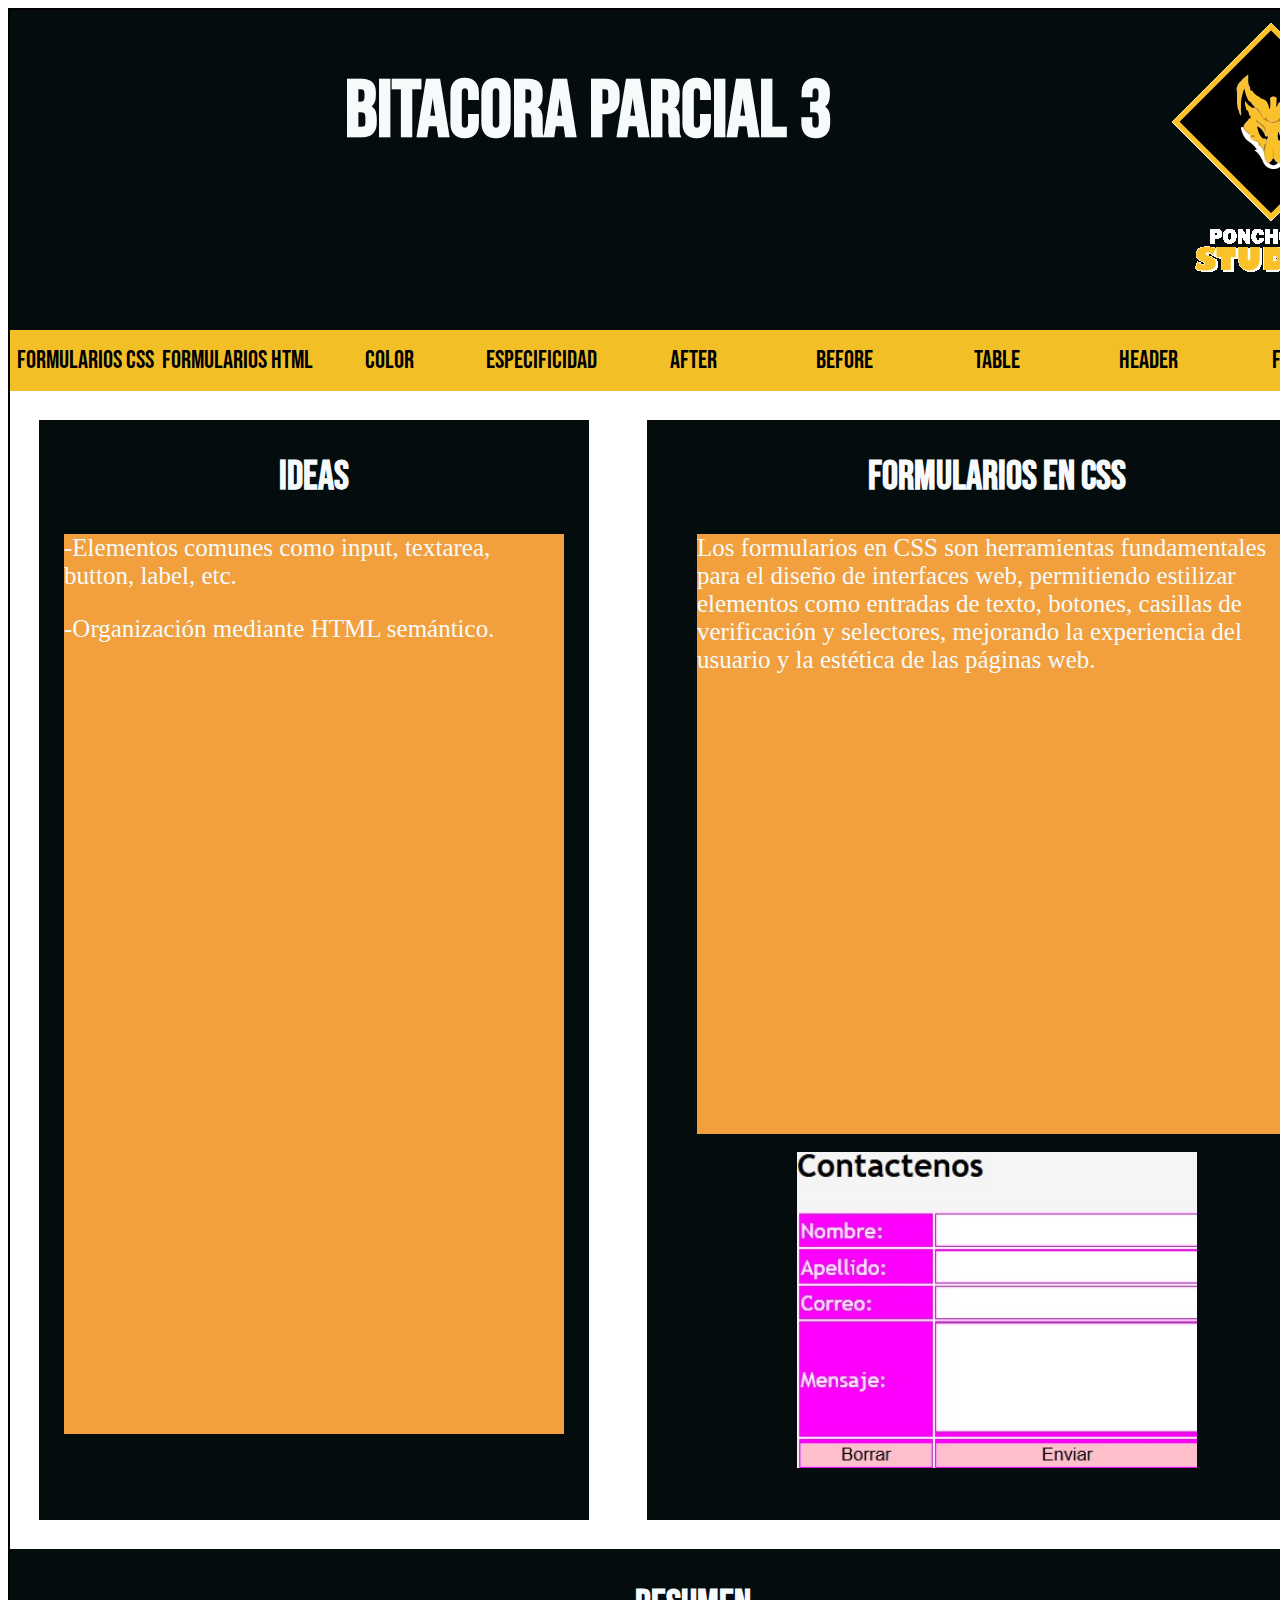
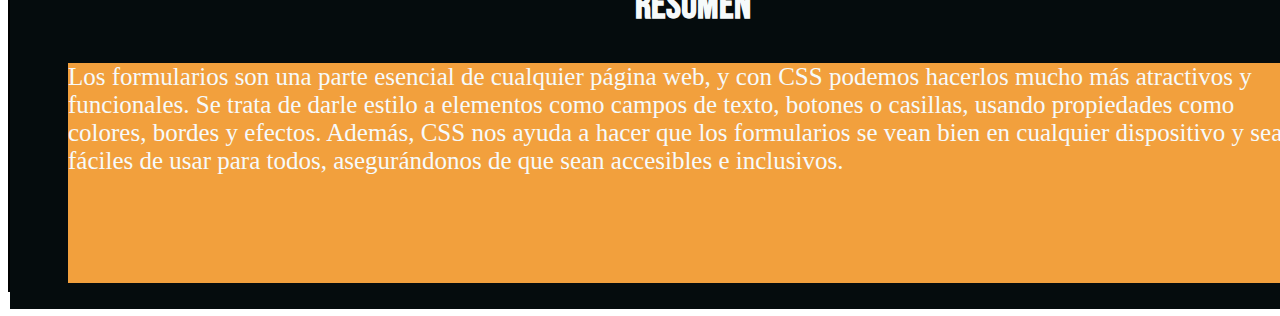
<file: index.html>
<!DOCTYPE html>
<html lang="es">

<head>
    <meta charset="UTF-8">
    <meta name="viewport" content="width=device-width, initial-scale=1.0">
    <title>html</title>
    <link rel="stylesheet" href="estilo.css">
    <link rel="preconnect" href="https://fonts.googleapis.com">
    <link rel="preconnect" href="https://fonts.gstatic.com" crossorigin>
    <link
        href="https://fonts.googleapis.com/css2?family=Anton&family=Bebas+Neue&family=Sixtyfour+Convergence&display=swap"
        rel="stylesheet">
</head>

<body>
    <main>
        <section>
            <div class="arriba">
                <img src="logo.png" alt="Logo PonchoFoxStudios" class="imagen-arriba">
                <h1>Bitacora Parcial 3</h1>
            </div>
            <nav>
                <a href="index.html">FORMULARIOS CSS</a>
                <a href="pagina1.html">FORMULARIOS HTML</a>
                <a href="pagina2.html">COLOR</a>
                <a href="pagina3.html">ESPECIFICIDAD</a>
                <a href="pagina4.html">AFTER</a>
                <a href="pagina5.html">BEFORE</a>
                <a href="pagina6.html">TABLE</a>
                <a href="pagina7.html">HEADER</a>
                <a href="pagina8.html">FOOTER</a>
            </nav>
            <div class="izquierda">
                <h2>IDEAS</h2>
                <div class="texto1">
                    <p>-Elementos comunes como input, textarea, button, label, etc.</p>
                    <p>-Organización mediante HTML semántico.</p>
                </div>
            </div>

            <div class="derecha">
                <h2>FORMULARIOS EN CSS</h2>
                <div class="texto2">
                    <p>Los formularios en CSS son herramientas fundamentales para el diseño de interfaces web,
                        permitiendo estilizar elementos como entradas de texto, botones, casillas de verificación y
                        selectores, mejorando la experiencia del usuario y la estética de las páginas web.
                    <p>
                </div>
                <br>
                <div class="foto">
                    <img src="formulariocss.jpg" alt="ejemplo" class="imagen-derecha">
                </div>

            </div>

            <div class="abajo">
                <h2>RESUMEN</h2>
                <div class="texto3">
                    <p>Los formularios son una parte esencial de cualquier página web, y con CSS podemos hacerlos mucho 
                        más atractivos y funcionales. Se trata de darle estilo a elementos como campos de texto, botones 
                        o casillas, usando propiedades como colores, bordes y efectos. Además, CSS nos ayuda a hacer que
                         los formularios se vean bien en cualquier dispositivo y sean fáciles de usar para todos, 
                         asegurándonos de que sean accesibles e inclusivos.
                    </p>
                </div>
            </div>

        </section>
    </main>

</body>

</html>
</file>
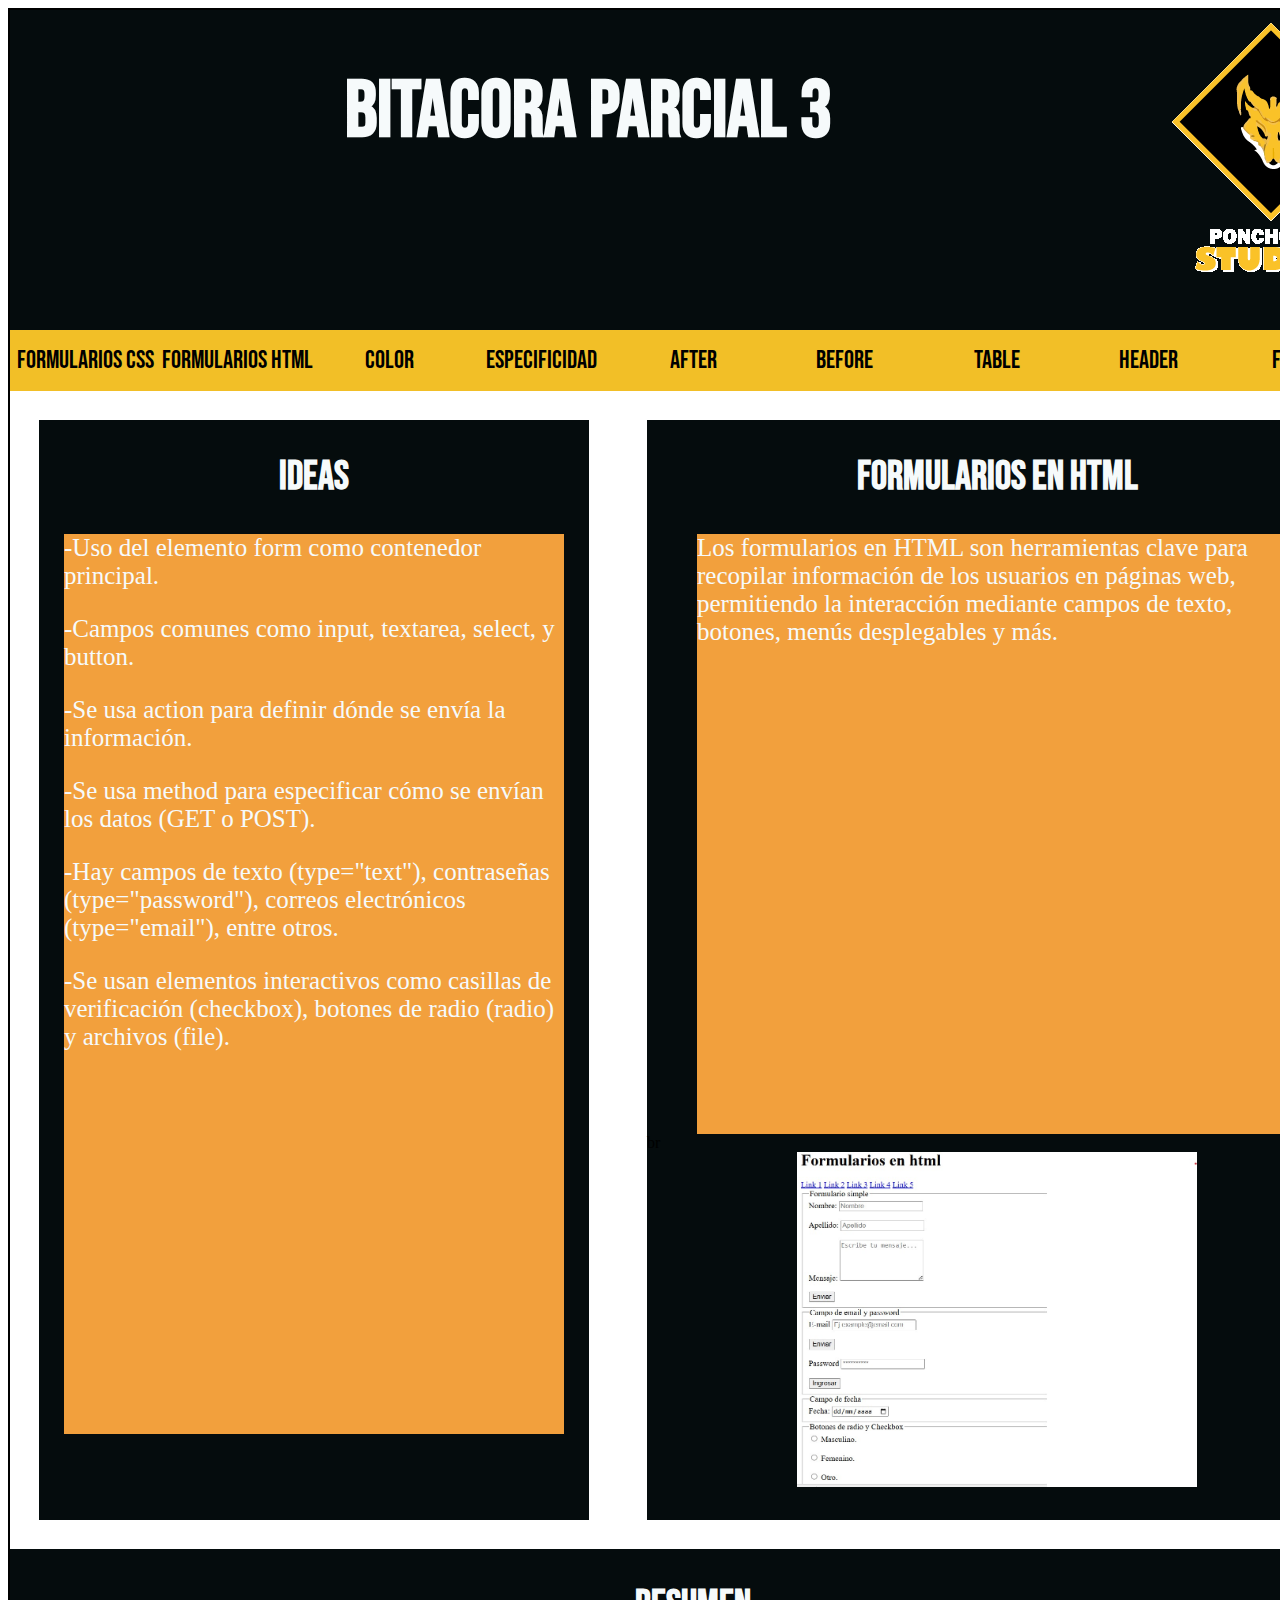
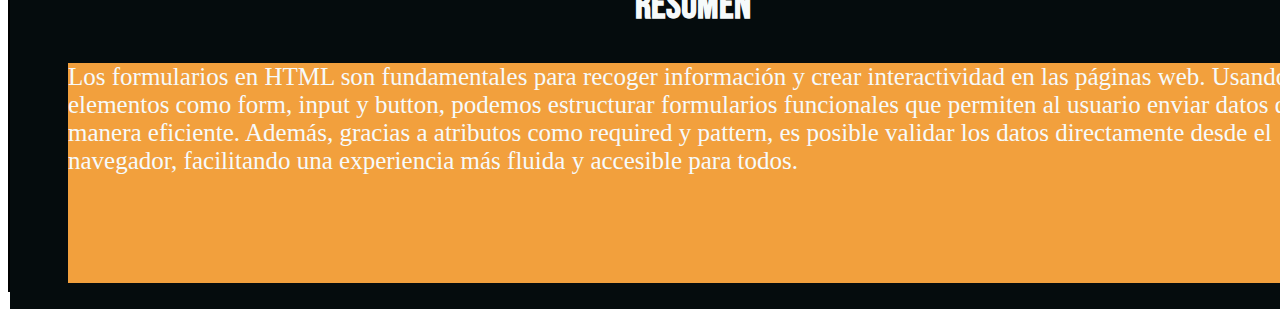
<file: pagina1.html>
<!DOCTYPE html>
<html lang="es">

<head>
    <meta charset="UTF-8">
    <meta name="viewport" content="width=device-width, initial-scale=1.0">
    <title>pagina1</title>
    <link rel="stylesheet" href="estilo.css">
    <link rel="preconnect" href="https://fonts.googleapis.com">
    <link rel="preconnect" href="https://fonts.gstatic.com" crossorigin>
    <link
        href="https://fonts.googleapis.com/css2?family=Anton&family=Bebas+Neue&family=Sixtyfour+Convergence&display=swap"
        rel="stylesheet">
</head>

<body>
    <main>
        <section>
            <div class="arriba">
                <img src="logo.png" alt="Logo PonchoFoxStudios" class="imagen-arriba">
                <h1>Bitacora Parcial 3</h1>
            </div>
            <nav>
                <a href="index.html">FORMULARIOS CSS</a>
                <a href="pagina1.html">FORMULARIOS HTML</a>
                <a href="pagina2.html">COLOR</a>
                <a href="pagina3.html">ESPECIFICIDAD</a>
                <a href="pagina4.html">AFTER</a>
                <a href="pagina5.html">BEFORE</a>
                <a href="pagina6.html">TABLE</a>
                <a href="pagina7.html">HEADER</a>
                <a href="pagina8.html">FOOTER</a>
            </nav>
            <div class="izquierda">
                <h2>IDEAS</h2>
                <div class="texto1">
                    <p>-Uso del elemento form como contenedor principal.</p>
                    <p>-Campos comunes como input, textarea, select, y button.</p>
                    <p>-Se usa action para definir dónde se envía la información.</p>
                    <p>-Se usa method para especificar cómo se envían los datos (GET o POST).</p>
                    <p>-Hay campos de texto (type="text"), contraseñas (type="password"), correos electrónicos
                        (type="email"), entre otros.</p>
                    <p>-Se usan elementos interactivos como casillas de verificación (checkbox), botones de radio (radio) y
                        archivos (file).</p>
                </div>
            </div>

            <div class="derecha">
                <h2>FORMULARIOS EN HTML</h2>
                <div class="texto2">
                    <p>Los formularios en HTML son herramientas clave para recopilar información de los usuarios en
                        páginas web, permitiendo la interacción mediante campos de texto, botones, menús desplegables y
                        más. </p>
                </div>
                br
                <div class="foto">
                    <img src="formularioshtml.jpg" alt="ejemplo" class="imagen-derecha">
                </div>

            </div>

            <div class="abajo">
                <h2>RESUMEN</h2>
                <div class="texto3">
                    <p>
                        Los formularios en HTML son fundamentales para recoger información y crear interactividad en las
                        páginas web. Usando elementos como form, input y button, podemos estructurar formularios funcionales que permiten al usuario
                            enviar datos de manera eficiente. Además, gracias a atributos como required y pattern, es
                            posible validar los datos directamente desde el navegador, facilitando una experiencia más
                            fluida y accesible para todos.</p>
                </div>
            </div>

        </section>
    </main>

</body>

</html>
</file>
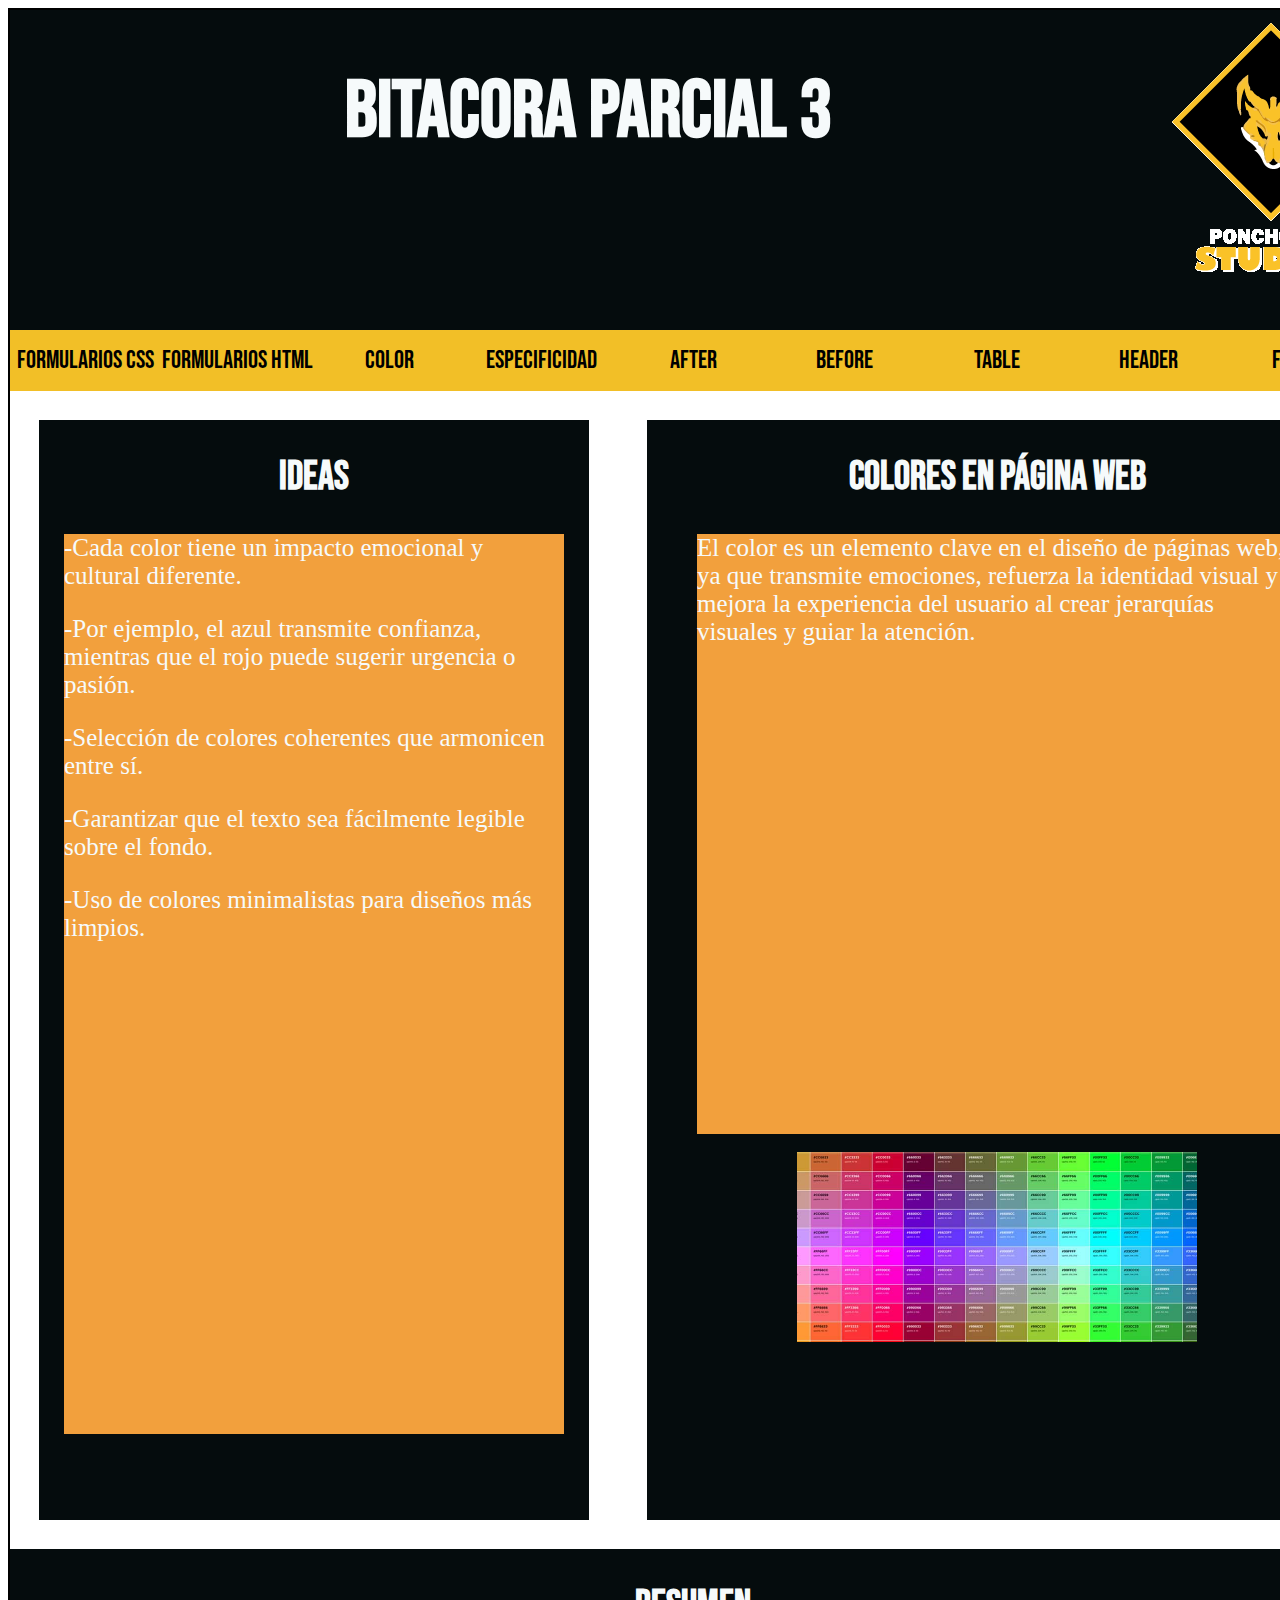
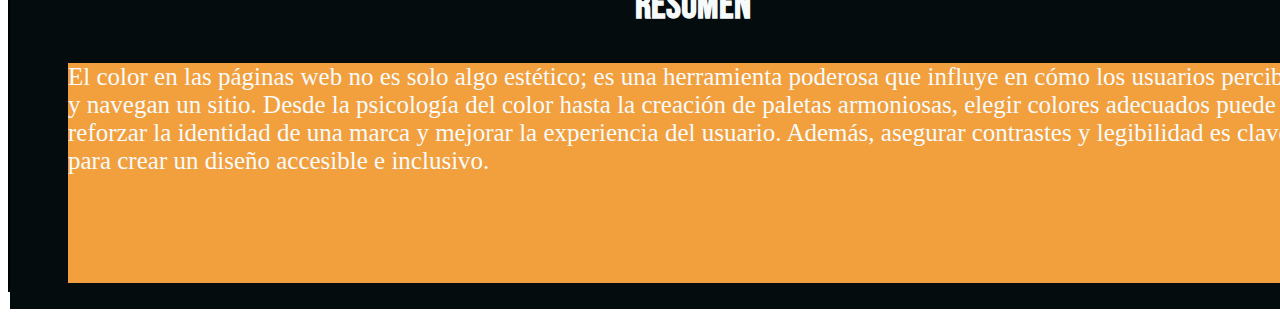
<file: pagina2.html>
<!DOCTYPE html>
<html lang="es">

<head>
    <meta charset="UTF-8">
    <meta name="viewport" content="width=device-width, initial-scale=1.0">
    <title>pagina2</title>
    <link rel="stylesheet" href="estilo.css">
    <link rel="preconnect" href="https://fonts.googleapis.com">
    <link rel="preconnect" href="https://fonts.gstatic.com" crossorigin>
    <link
        href="https://fonts.googleapis.com/css2?family=Anton&family=Bebas+Neue&family=Sixtyfour+Convergence&display=swap"
        rel="stylesheet">
</head>

<body>
    <main>
        <section>
            <div class="arriba">
                <img src="logo.png" alt="Logo PonchoFoxStudios" class="imagen-arriba">
                <h1>Bitacora Parcial 3</h1>
            </div>
            <nav>
                <a href="index.html">FORMULARIOS CSS</a>
                <a href="pagina1.html">FORMULARIOS HTML</a>
                <a href="pagina2.html">COLOR</a>
                <a href="pagina3.html">ESPECIFICIDAD</a>
                <a href="pagina4.html">AFTER</a>
                <a href="pagina5.html">BEFORE</a>
                <a href="pagina6.html">TABLE</a>
                <a href="pagina7.html">HEADER</a>
                <a href="pagina8.html">FOOTER</a>
            </nav>
            <div class="izquierda">
                <h2>IDEAS</h2>
                <div class="texto1">
                    <p>-Cada color tiene un impacto emocional y cultural diferente.</p>
                    <p>-Por ejemplo, el azul transmite confianza, mientras que el rojo puede sugerir urgencia o pasión.</p>
                    <p>-Selección de colores coherentes que armonicen entre sí.</p>
                    <p>-Garantizar que el texto sea fácilmente legible sobre el fondo.</p>
                    <p>-Uso de colores minimalistas para diseños más limpios.</p>

                </div>
            </div>

            <div class="derecha">
                <h2>COLORES EN PÁGINA WEB</h2>
                <div class="texto2">
                    <p>El color es un elemento clave en el diseño de páginas web, ya que transmite emociones, refuerza
                        la identidad visual y mejora la experiencia del usuario al crear jerarquías visuales y guiar la
                        atención.
                    </p>
                </div>
                <br>
                <div class="foto">
                    <img src="colores.jpg" alt="ejemplo" class="imagen-derecha">
                </div>

            </div>

            <div class="abajo">
                <h2>RESUMEN</h2>
                <div class="texto3">
                    <p>El color en las páginas web no es solo algo estético; es una herramienta poderosa que influye en
                        cómo los usuarios perciben y navegan un sitio. Desde la psicología del color hasta la creación
                        de paletas armoniosas, elegir colores adecuados puede reforzar la identidad de una marca y
                        mejorar la experiencia del usuario. Además, asegurar contrastes y legibilidad es clave para
                        crear un diseño accesible e inclusivo.</p>
                </div>
            </div>

        </section>
    </main>

</body>

</html>
</file>
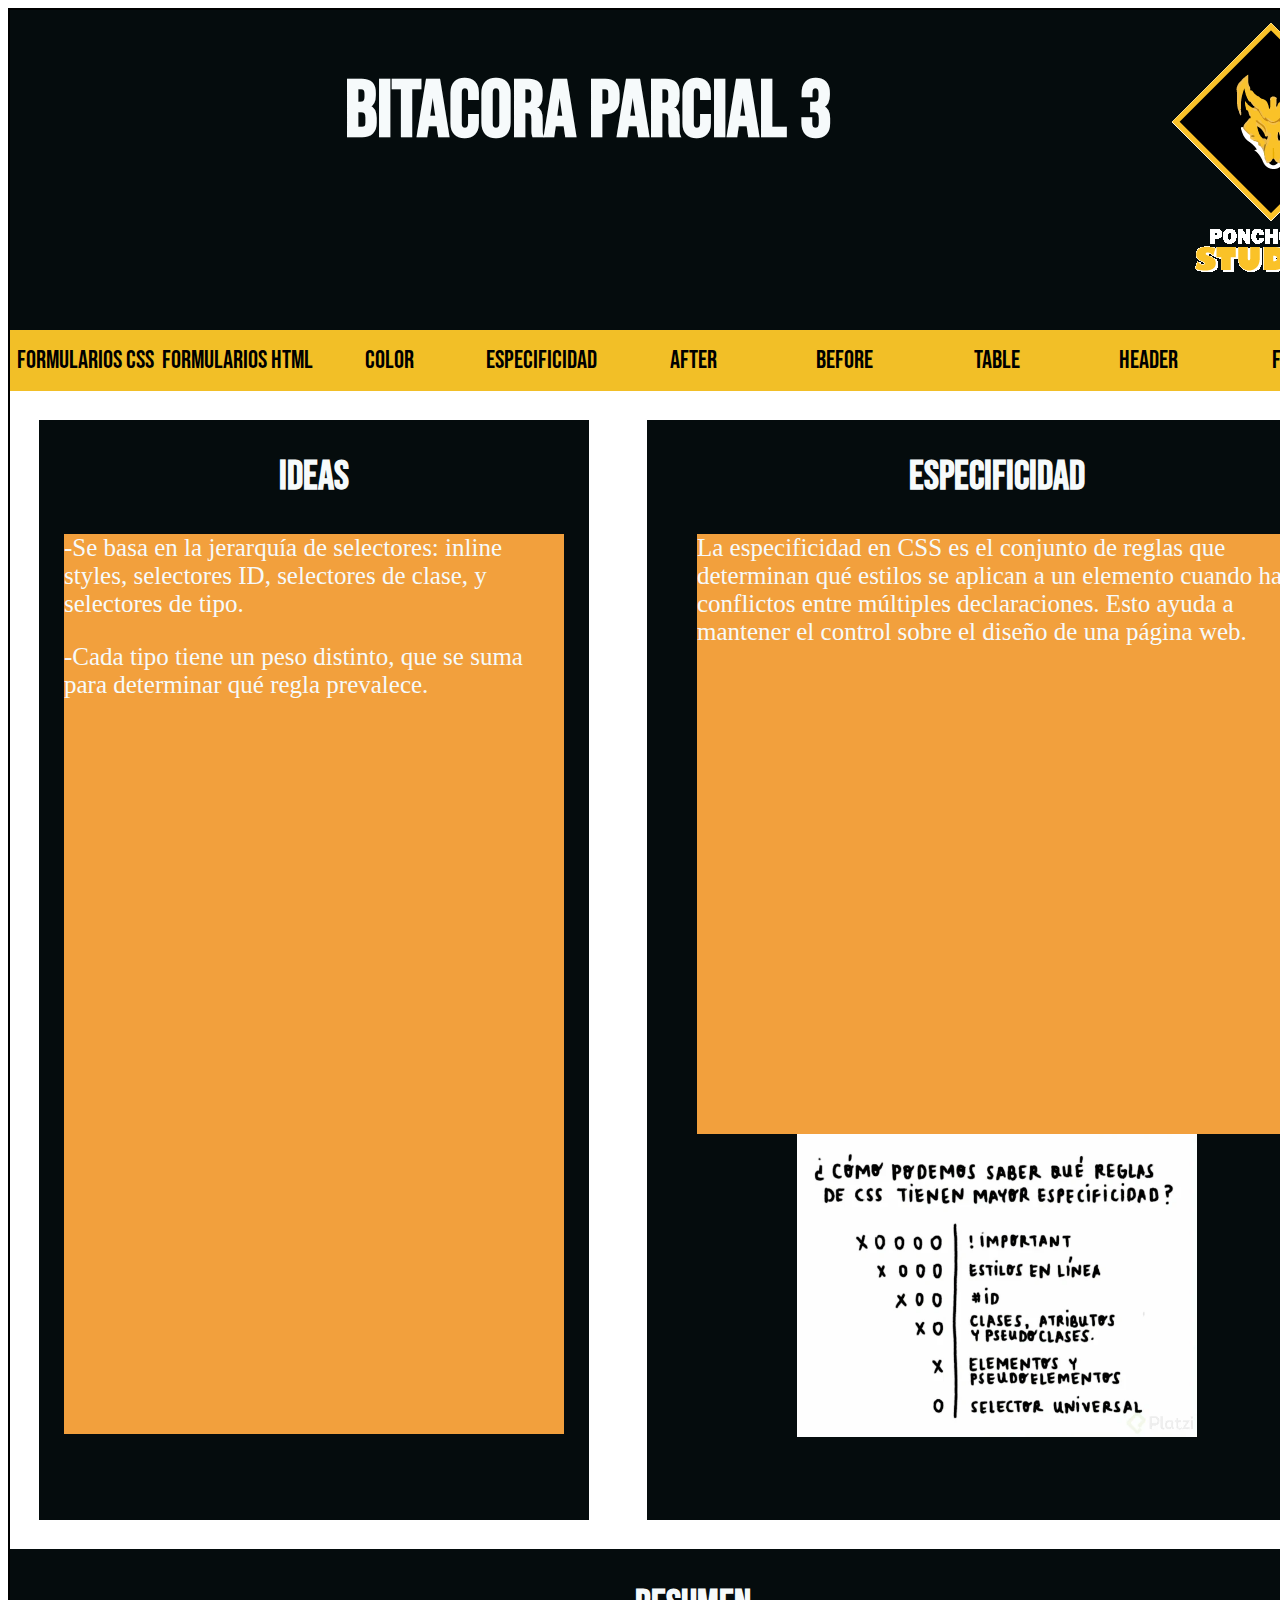
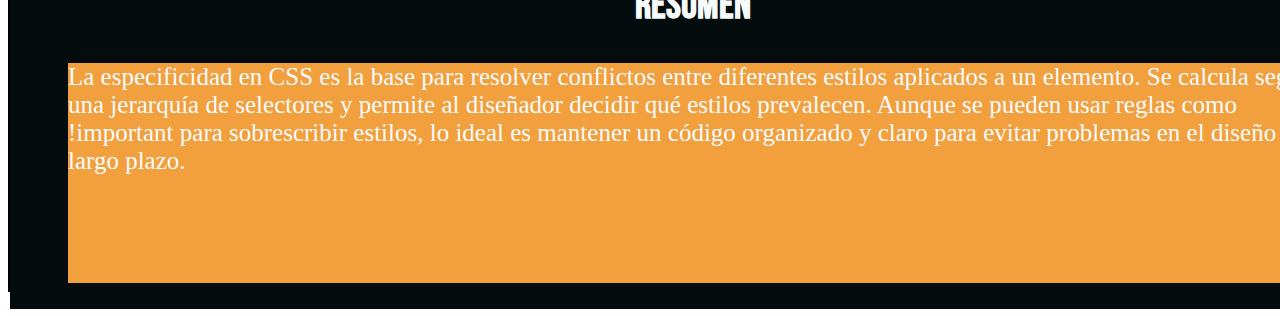
<file: pagina3.html>
<!DOCTYPE html>
<html lang="es">

<head>
    <meta charset="UTF-8">
    <meta name="viewport" content="width=device-width, initial-scale=1.0">
    <title>pagina3</title>
    <link rel="stylesheet" href="estilo.css">
    <link rel="preconnect" href="https://fonts.googleapis.com">
    <link rel="preconnect" href="https://fonts.gstatic.com" crossorigin>
    <link
        href="https://fonts.googleapis.com/css2?family=Anton&family=Bebas+Neue&family=Sixtyfour+Convergence&display=swap"
        rel="stylesheet">
</head>

<body>
    <main>
        <section>
            <div class="arriba">
                <img src="logo.png" alt="Logo PonchoFoxStudios" class="imagen-arriba">
                <h1>Bitacora Parcial 3</h1>
            </div>
            <nav>
                <a href="index.html">FORMULARIOS CSS</a>
                <a href="pagina1.html">FORMULARIOS HTML</a>
                <a href="pagina2.html">COLOR</a>
                <a href="pagina3.html">ESPECIFICIDAD</a>
                <a href="pagina4.html">AFTER</a>
                <a href="pagina5.html">BEFORE</a>
                <a href="pagina6.html">TABLE</a>
                <a href="pagina7.html">HEADER</a>
                <a href="pagina8.html">FOOTER</a>
            </nav>
            <div class="izquierda">
                <h2>IDEAS</h2>
                <div class="texto1">
                    <p>-Se basa en la jerarquía de selectores: inline styles, selectores ID, selectores de clase, y
                        selectores de tipo.</p>
                    <p>-Cada tipo tiene un peso distinto, que se suma para determinar qué regla prevalece.</p>

                </div>
            </div>

            <div class="derecha">
                <h2>ESPECIFICIDAD</h2>
                <div class="texto2">
                    <p>La especificidad en CSS es el conjunto de reglas que determinan qué estilos se aplican a un
                        elemento cuando hay conflictos entre múltiples declaraciones. Esto ayuda a mantener el control
                        sobre el diseño de una página web.</p>
                </div>
                <div class="foto">
                    <img src="especificidad.webp" alt="ejemplo" class="imagen-derecha">
                </div>

            </div>

            <div class="abajo">
                <h2>RESUMEN</h2>
                <div class="texto3">
                    <p>La especificidad en CSS es la base para resolver conflictos entre diferentes estilos aplicados a
                        un elemento. Se calcula según una jerarquía de selectores y permite al diseñador decidir qué
                        estilos prevalecen. Aunque se pueden usar reglas como !important para sobrescribir estilos, lo
                        ideal es mantener un código organizado y claro para evitar problemas en el diseño a largo plazo.
                    </p>
                </div>
            </div>

        </section>
    </main>

</body>

</html>
</file>
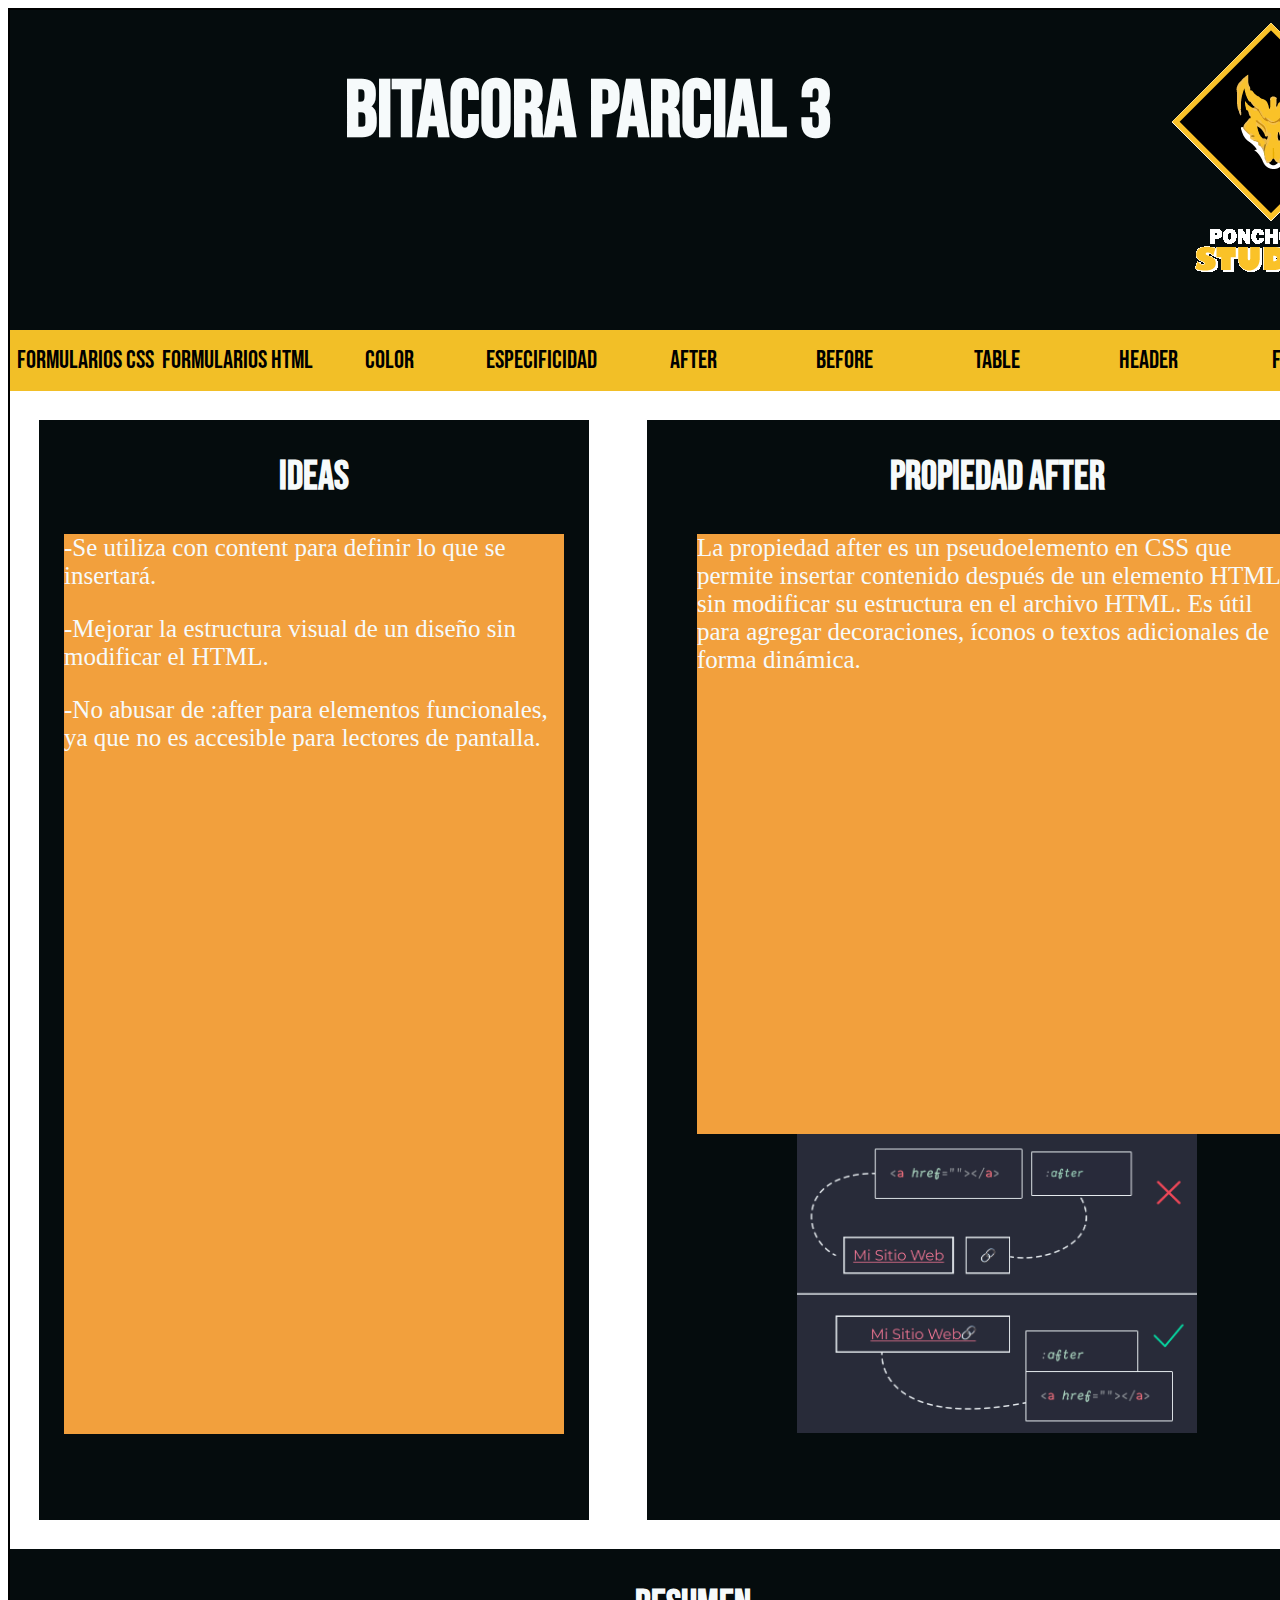
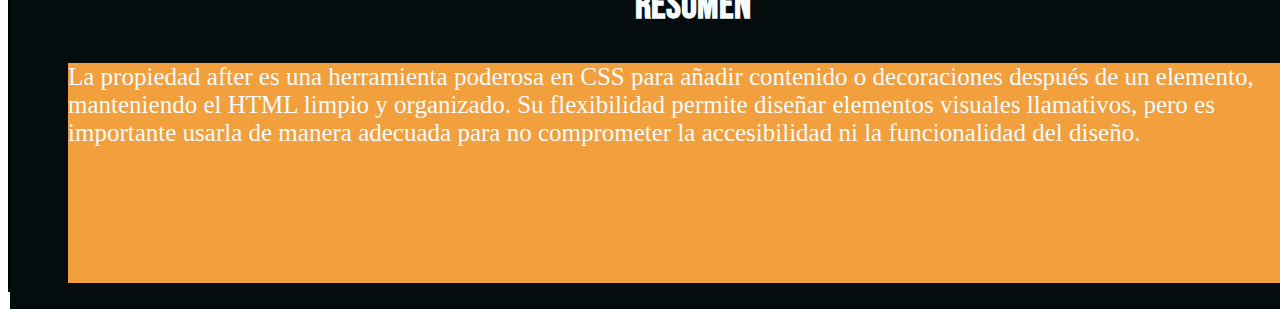
<file: pagina4.html>
<!DOCTYPE html>
<html lang="es">

<head>
    <meta charset="UTF-8">
    <meta name="viewport" content="width=device-width, initial-scale=1.0">
    <title>pagina4</title>
    <link rel="stylesheet" href="estilo.css">
    <link rel="preconnect" href="https://fonts.googleapis.com">
    <link rel="preconnect" href="https://fonts.gstatic.com" crossorigin>
    <link
        href="https://fonts.googleapis.com/css2?family=Anton&family=Bebas+Neue&family=Sixtyfour+Convergence&display=swap"
        rel="stylesheet">
</head>

<body>
    <main>
        <section>
            <div class="arriba">
                <img src="logo.png" alt="Logo PonchoFoxStudios" class="imagen-arriba">
                <h1>Bitacora Parcial 3</h1>
            </div>
            <nav>
                <a href="index.html">FORMULARIOS CSS</a>
                <a href="pagina1.html">FORMULARIOS HTML</a>
                <a href="pagina2.html">COLOR</a>
                <a href="pagina3.html">ESPECIFICIDAD</a>
                <a href="pagina4.html">AFTER</a>
                <a href="pagina5.html">BEFORE</a>
                <a href="pagina6.html">TABLE</a>
                <a href="pagina7.html">HEADER</a>
                <a href="pagina8.html">FOOTER</a>
            </nav>
            <div class="izquierda">
                <h2>IDEAS</h2>
                <div class="texto1">
                    <p>-Se utiliza con content para definir lo que se insertará.</p>
                    <p>-Mejorar la estructura visual de un diseño sin modificar el HTML.</p>
                    <p>-No abusar de :after para elementos funcionales, ya que no es accesible para lectores de
                        pantalla.</p>
                </div>
            </div>

            <div class="derecha">
                <h2>PROPIEDAD AFTER</h2>
                <div class="texto2">
                    <p>La propiedad after es un pseudoelemento en CSS que permite insertar contenido después de un
                        elemento HTML sin modificar su estructura en el archivo HTML. Es útil para agregar decoraciones,
                        íconos o textos adicionales de forma dinámica.</p>
                </div>
                <div class="foto">
                    <img src="propiedadafter.png" alt="ejemplo" class="imagen-derecha">
                </div>

            </div>

            <div class="abajo">
                <h2>RESUMEN</h2>
                <div class="texto3">
                    <p>La propiedad after es una herramienta poderosa en CSS para añadir contenido o decoraciones
                        después de un elemento, manteniendo el HTML limpio y organizado. Su flexibilidad permite diseñar
                        elementos visuales llamativos, pero es importante usarla de manera adecuada para no comprometer
                        la accesibilidad ni la funcionalidad del diseño.</p>
                </div>
            </div>

        </section>
    </main>

</body>

</html>
</file>
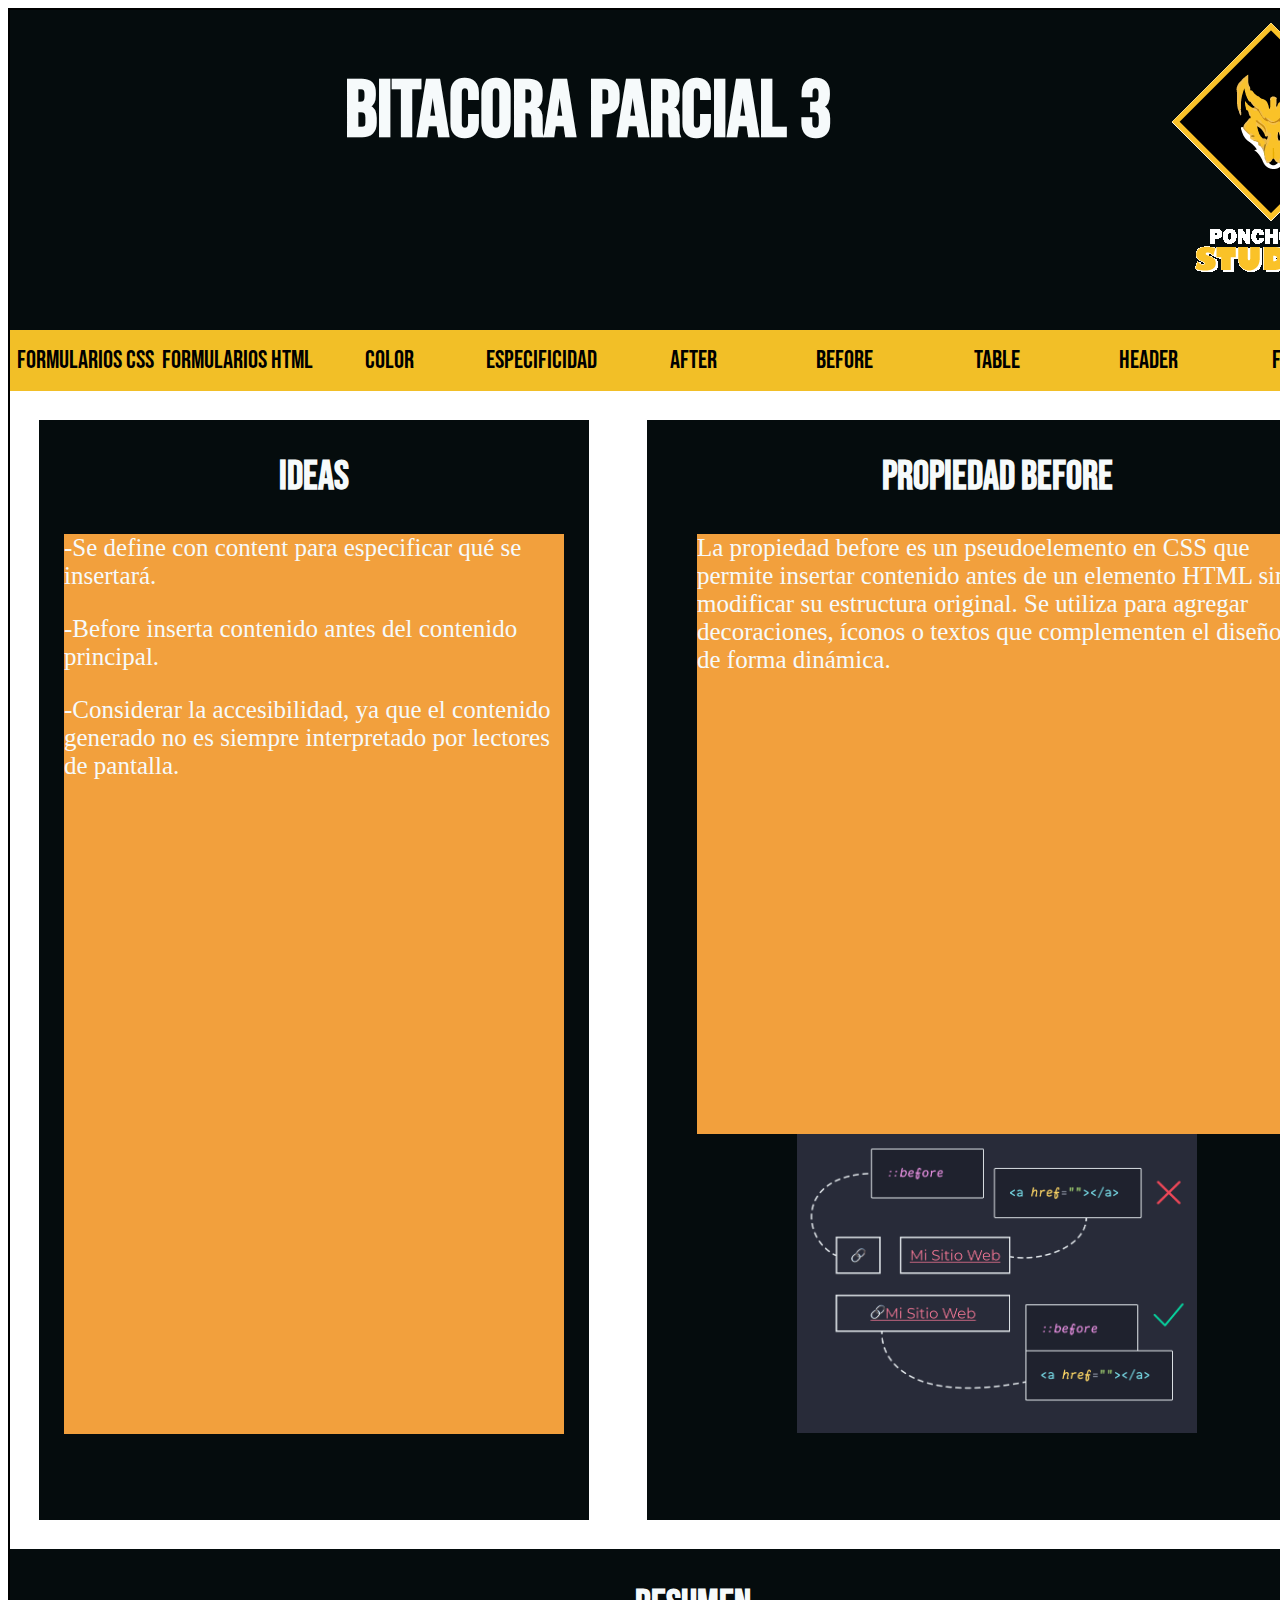
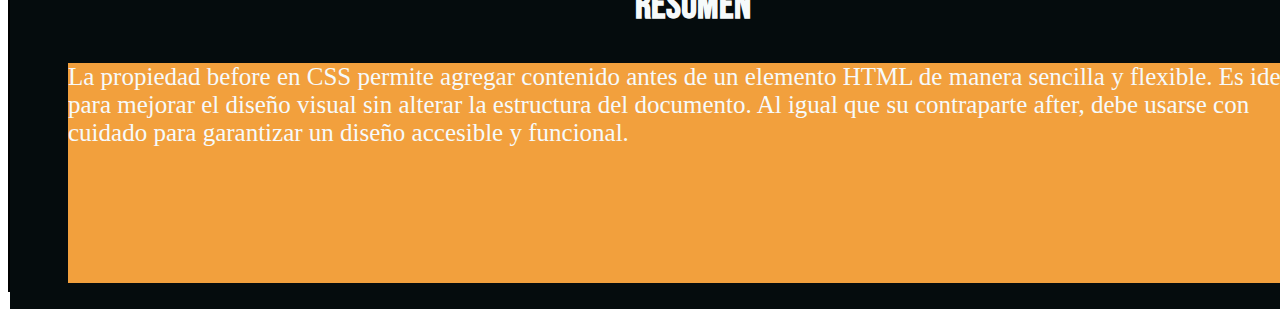
<file: pagina5.html>
<!DOCTYPE html>
<html lang="es">

<head>
    <meta charset="UTF-8">
    <meta name="viewport" content="width=device-width, initial-scale=1.0">
    <title>pagina5</title>
    <link rel="stylesheet" href="estilo.css">
    <link rel="preconnect" href="https://fonts.googleapis.com">
    <link rel="preconnect" href="https://fonts.gstatic.com" crossorigin>
    <link
        href="https://fonts.googleapis.com/css2?family=Anton&family=Bebas+Neue&family=Sixtyfour+Convergence&display=swap"
        rel="stylesheet">
</head>

<body>
    <main>
        <section>
            <div class="arriba">
                <img src="logo.png" alt="Logo PonchoFoxStudios" class="imagen-arriba">
                <h1>Bitacora Parcial 3</h1>
            </div>
            <nav>
                <a href="index.html">FORMULARIOS CSS</a>
                <a href="pagina1.html">FORMULARIOS HTML</a>
                <a href="pagina2.html">COLOR</a>
                <a href="pagina3.html">ESPECIFICIDAD</a>
                <a href="pagina4.html">AFTER</a>
                <a href="pagina5.html">BEFORE</a>
                <a href="pagina6.html">TABLE</a>
                <a href="pagina7.html">HEADER</a>
                <a href="pagina8.html">FOOTER</a>
            </nav>
            <div class="izquierda">
                <h2>IDEAS</h2>
                <div class="texto1">
                    <p>-Se define con content para especificar qué se insertará.</p>
                    <p>-Before inserta contenido antes del contenido principal.</p>
                    <p>-Considerar la accesibilidad, ya que el contenido generado no es siempre interpretado por lectores
                        de pantalla.</p>

                </div>
            </div>

            <div class="derecha">
                <h2>PROPIEDAD BEFORE</h2>
                <div class="texto2">
                    <p>La propiedad before es un pseudoelemento en CSS que permite insertar contenido antes de un
                        elemento HTML sin modificar su estructura original. Se utiliza para agregar decoraciones, íconos
                        o textos que complementen el diseño de forma dinámica.
                </div>
                    <div class="foto">
                        <img src="propiedadbefore.png" alt="ejemplo" class="imagen-derecha">
                    </div>

                </div>

                <div class="abajo">
                    <h2>RESUMEN</h2>
                    <div class="texto3">
                        <p>La propiedad before en CSS permite agregar contenido antes de un elemento HTML de manera
                            sencilla y flexible. Es ideal para mejorar el diseño visual sin alterar la estructura del
                            documento. Al igual que su contraparte after, debe usarse con cuidado para garantizar un
                            diseño accesible y funcional.</p>
                    </div>
                </div>

        </section>
    </main>

</body>

</html>
</file>
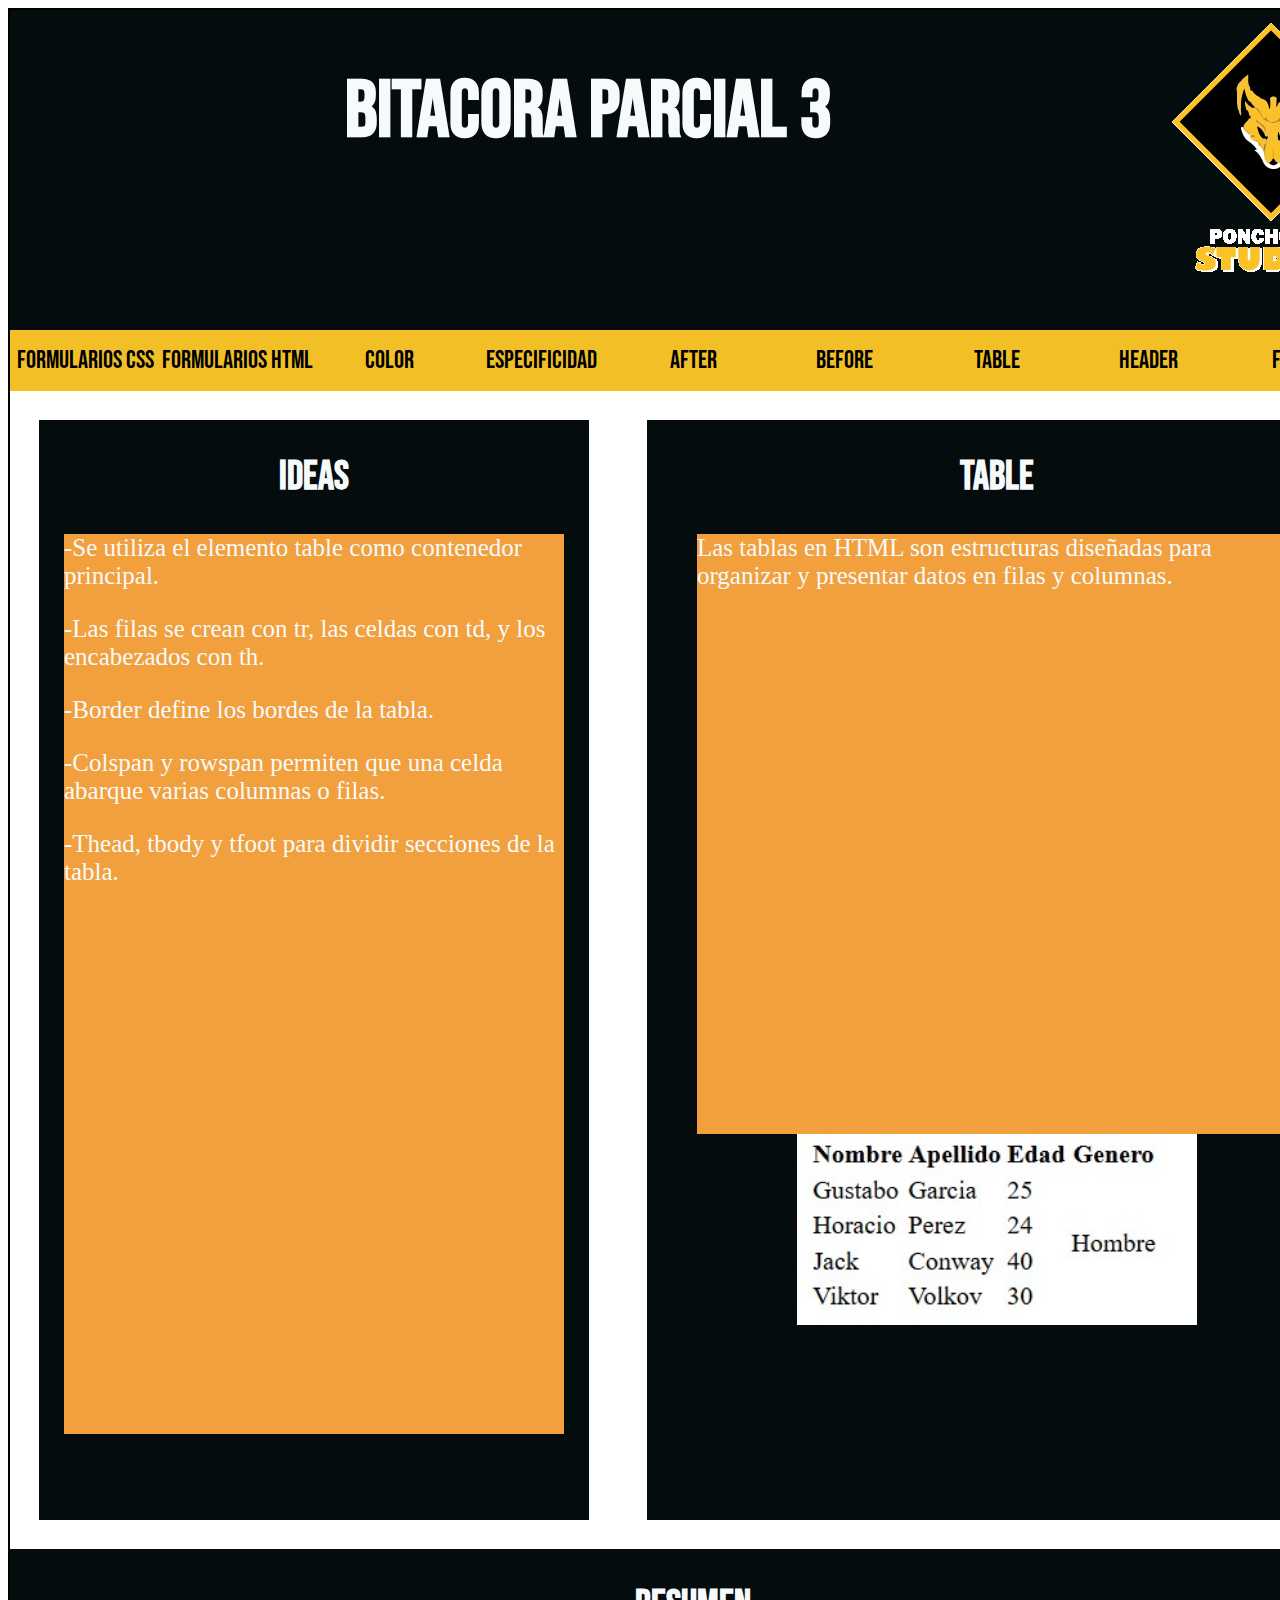
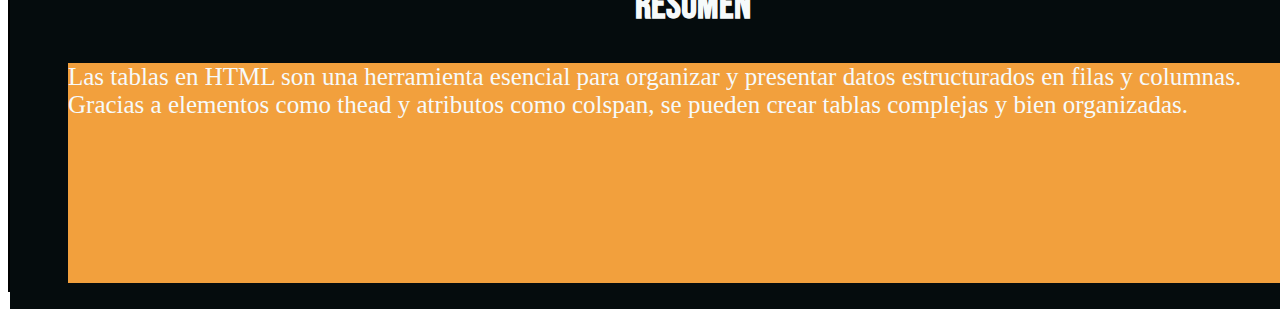
<file: pagina6.html>
<!DOCTYPE html>
<html lang="es">

<head>
    <meta charset="UTF-8">
    <meta name="viewport" content="width=device-width, initial-scale=1.0">
    <title>pagina6</title>
    <link rel="stylesheet" href="estilo.css">
    <link rel="preconnect" href="https://fonts.googleapis.com">
    <link rel="preconnect" href="https://fonts.gstatic.com" crossorigin>
    <link
        href="https://fonts.googleapis.com/css2?family=Anton&family=Bebas+Neue&family=Sixtyfour+Convergence&display=swap"
        rel="stylesheet">
</head>

<body>
    <main>
        <section>
            <div class="arriba">
                <img src="logo.png" alt="Logo PonchoFoxStudios" class="imagen-arriba">
                <h1>Bitacora Parcial 3</h1>
            </div>
            <nav>
                <a href="index.html">FORMULARIOS CSS</a>
                <a href="pagina1.html">FORMULARIOS HTML</a>
                <a href="pagina2.html">COLOR</a>
                <a href="pagina3.html">ESPECIFICIDAD</a>
                <a href="pagina4.html">AFTER</a>
                <a href="pagina5.html">BEFORE</a>
                <a href="pagina6.html">TABLE</a>
                <a href="pagina7.html">HEADER</a>
                <a href="pagina8.html">FOOTER</a>
            </nav>
            <div class="izquierda">
                <h2>IDEAS</h2>
                <div class="texto1">
                    <p>-Se utiliza el elemento table como contenedor principal.</p>
                    <p>-Las filas se crean con tr, las celdas con td, y los encabezados con th.</p>
                    <p>-Border define los bordes de la tabla.</p>
                    <p>-Colspan y rowspan permiten que una celda abarque varias columnas o filas.</p>
                    <p>-Thead, tbody y tfoot para dividir secciones de la tabla.</p>
                </div>
            </div>

            <div class="derecha">
                <h2>TABLE</h2>
                <div class="texto2">
                    <p>Las tablas en HTML son estructuras diseñadas para organizar y presentar datos en filas y
                        columnas.</p>
                </div>
                <div class="foto">
                    <img src="table.jpg" alt="ejemplo" class="imagen-derecha">
                </div>

            </div>

            <div class="abajo">
                <h2>RESUMEN</h2>
                <div class="texto3">
                    <p>Las tablas en HTML son una herramienta esencial para organizar y presentar datos estructurados en
                    filas y columnas. Gracias a elementos como thead y atributos como colspan, se pueden crear
                    tablas complejas y bien organizadas.</p>
                </div>
            </div>

        </section>
    </main>

</body>

</html>
</file>
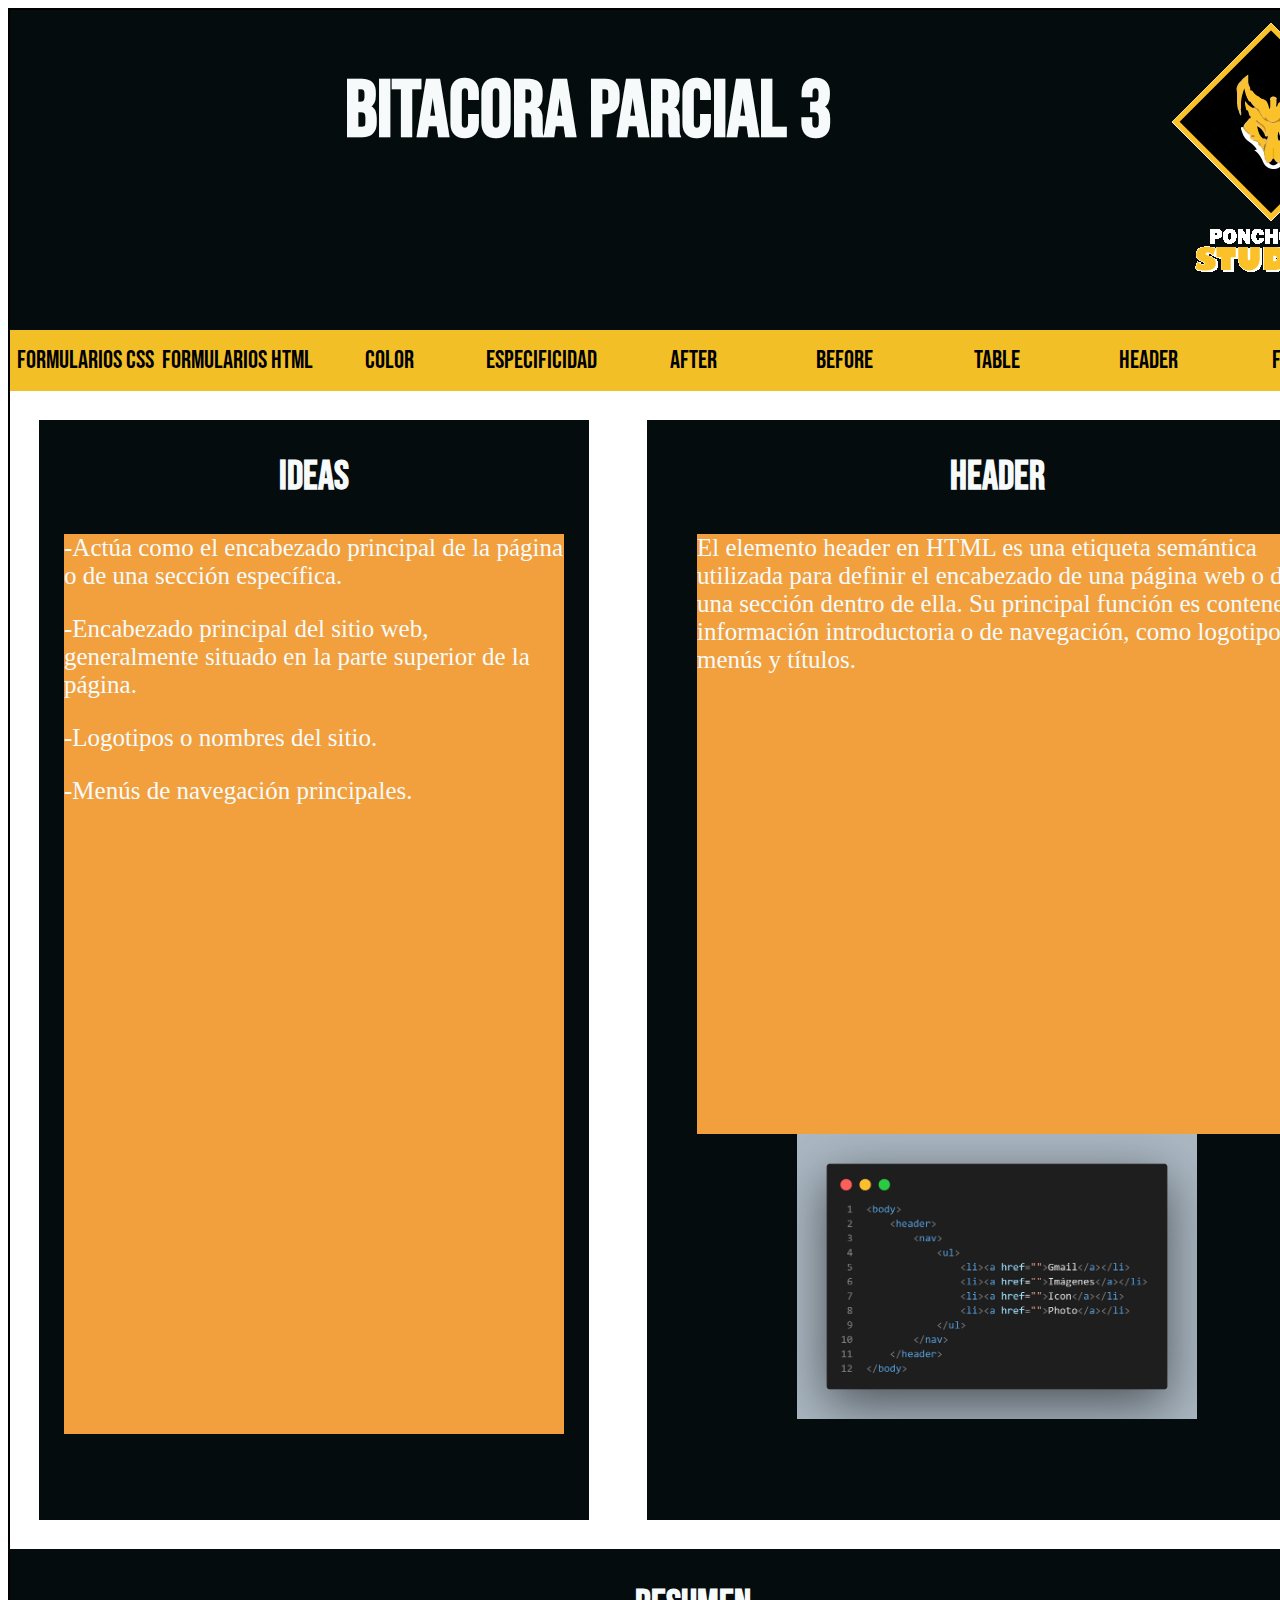
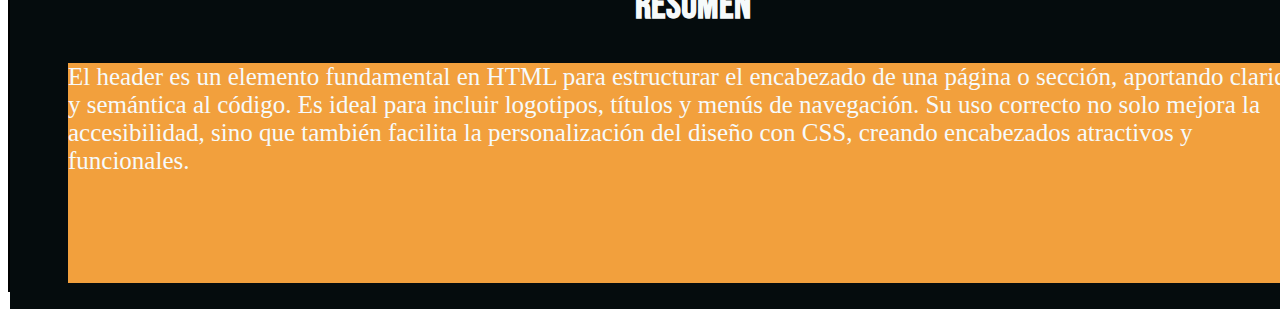
<file: pagina7.html>
<!DOCTYPE html>
<html lang="es">

<head>
    <meta charset="UTF-8">
    <meta name="viewport" content="width=device-width, initial-scale=1.0">
    <title>pagina7</title>
    <link rel="stylesheet" href="estilo.css">
    <link rel="preconnect" href="https://fonts.googleapis.com">
    <link rel="preconnect" href="https://fonts.gstatic.com" crossorigin>
    <link
        href="https://fonts.googleapis.com/css2?family=Anton&family=Bebas+Neue&family=Sixtyfour+Convergence&display=swap"
        rel="stylesheet">
</head>

<body>
    <main>
        <section>
            <div class="arriba">
                <img src="logo.png" alt="Logo PonchoFoxStudios" class="imagen-arriba">
                <h1>Bitacora Parcial 3</h1>
            </div>
            <nav>
                <a href="index.html">FORMULARIOS CSS</a>
                <a href="pagina1.html">FORMULARIOS HTML</a>
                <a href="pagina2.html">COLOR</a>
                <a href="pagina3.html">ESPECIFICIDAD</a>
                <a href="pagina4.html">AFTER</a>
                <a href="pagina5.html">BEFORE</a>
                <a href="pagina6.html">TABLE</a>
                <a href="pagina7.html">HEADER</a>
                <a href="pagina8.html">FOOTER</a>
            </nav>
            <div class="izquierda">
                <h2>IDEAS</h2>
                <div class="texto1">
                    <p>-Actúa como el encabezado principal de la página o de una sección específica.</p>
                    <p>-Encabezado principal del sitio web, generalmente situado en la parte superior de la página.</p>
                    <p>-Logotipos o nombres del sitio.</p>
                    <p>-Menús de navegación principales.</p>

                </div>
            </div>

            <div class="derecha">
                <h2>HEADER</h2>
                <div class="texto2">
                    <p>El elemento header en HTML es una etiqueta semántica utilizada para definir el encabezado de una
                        página web
                        o de una sección dentro de ella. Su principal función es contener información introductoria o de
                        navegación,
                        como logotipos, menús y títulos.</p>
                </div>
                <div class="foto">
                    <img src="header.webp" alt="ejemplo" class="imagen-derecha">
                </div>

            </div>

            <div class="abajo">
                <h2>RESUMEN</h2>
                <div class="texto3">
                    <p>El header es un elemento fundamental en HTML para estructurar el encabezado de una página o sección,
                        aportando claridad y semántica al código. Es ideal para incluir logotipos, títulos y menús de
                        navegación. Su uso correcto no solo mejora la accesibilidad, sino que también facilita la
                        personalización del diseño con CSS, creando encabezados atractivos y funcionales.</p>
                </div>
            </div>

        </section>
    </main>

</body>

</html>
</file>
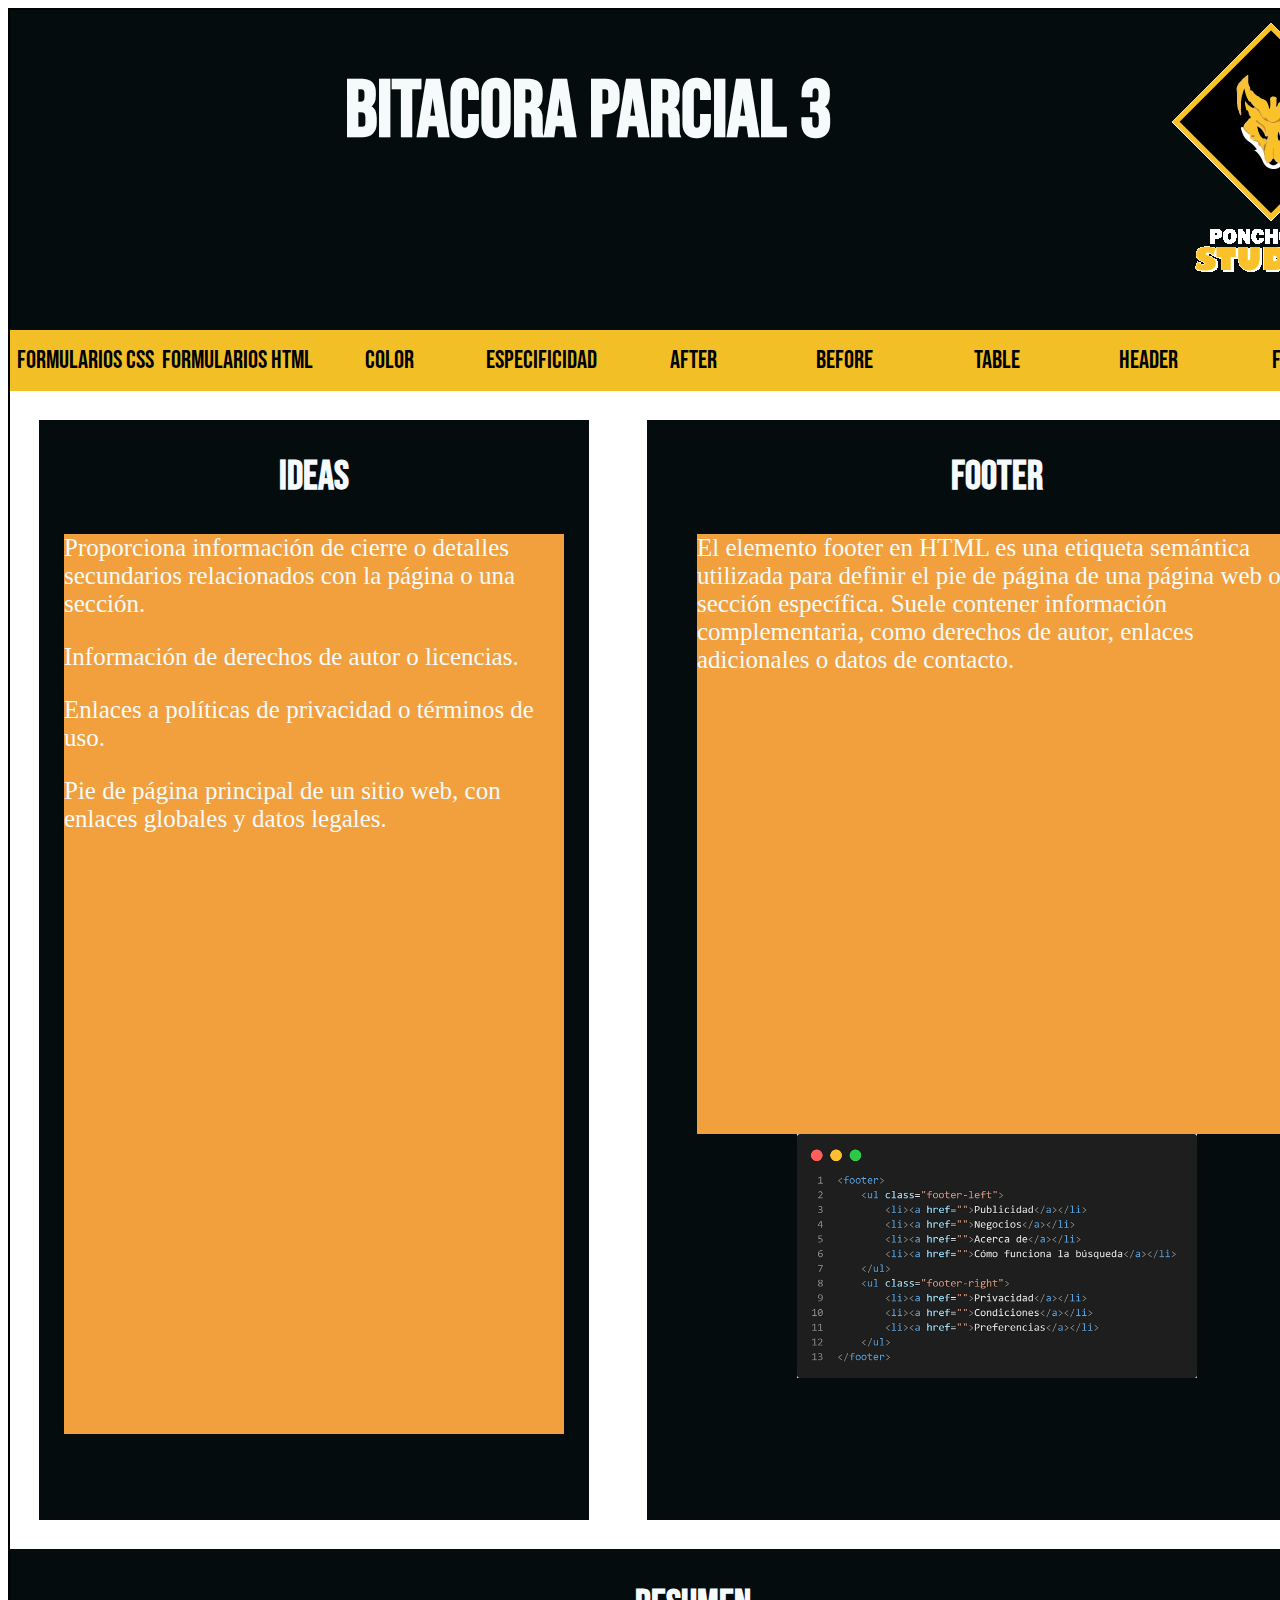
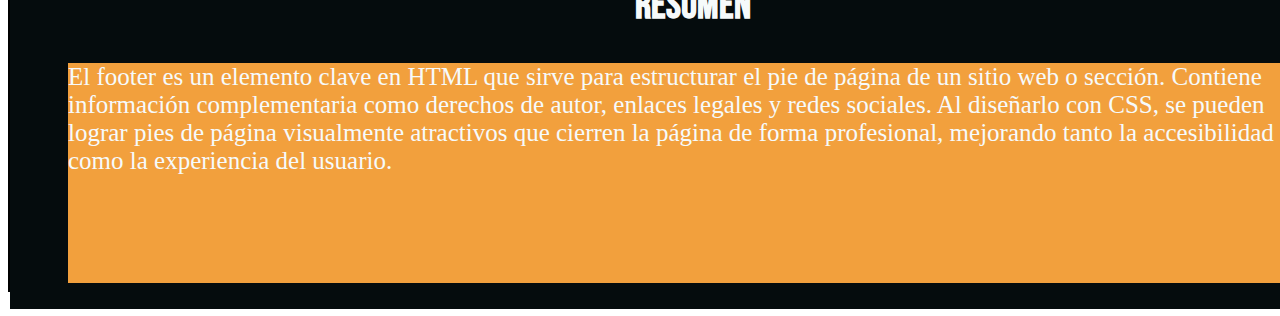
<file: pagina8.html>
<!DOCTYPE html>
<html lang="es">

<head>
    <meta charset="UTF-8">
    <meta name="viewport" content="width=device-width, initial-scale=1.0">
    <title>pagina8</title>
    <link rel="stylesheet" href="estilo.css">
    <link rel="preconnect" href="https://fonts.googleapis.com">
    <link rel="preconnect" href="https://fonts.gstatic.com" crossorigin>
    <link
        href="https://fonts.googleapis.com/css2?family=Anton&family=Bebas+Neue&family=Sixtyfour+Convergence&display=swap"
        rel="stylesheet">
</head>

<body>
    <main>
        <section>
            <div class="arriba">
                <img src="logo.png" alt="Logo PonchoFoxStudios" class="imagen-arriba">
                <h1>Bitacora Parcial 3</h1>
            </div>
            <nav>
                <a href="index.html">FORMULARIOS CSS</a>
                <a href="pagina1.html">FORMULARIOS HTML</a>
                <a href="pagina2.html">COLOR</a>
                <a href="pagina3.html">ESPECIFICIDAD</a>
                <a href="pagina4.html">AFTER</a>
                <a href="pagina5.html">BEFORE</a>
                <a href="pagina6.html">TABLE</a>
                <a href="pagina7.html">HEADER</a>
                <a href="pagina8.html">FOOTER</a>
            </nav>
            <div class="izquierda">
                <h2>IDEAS</h2>
                <div class="texto1">
                    <p>Proporciona información de cierre o detalles secundarios relacionados con la página o una
                        sección.</p>
                    <p>Información de derechos de autor o licencias.</p>
                    <p>Enlaces a políticas de privacidad o términos de uso.</p>
                    <p>Pie de página principal de un sitio web, con enlaces globales y datos legales.</p>
                </div>
            </div>

            <div class="derecha">
                <h2>FOOTER</h2>
                <div class="texto2">
                    <p>El elemento footer en HTML es una etiqueta semántica utilizada para definir el pie de página de
                        una página web
                        o sección específica. Suele contener información complementaria, como derechos de autor, enlaces
                        adicionales o datos de contacto. </p>
                </div>
                <div class="foto">
                    <img src="footer.webp" alt="ejemplo" class="imagen-derecha">
                </div>

            </div>

            <div class="abajo">
                <h2>RESUMEN</h2>
                <div class="texto3">
                    <p>El footer es un elemento clave en HTML que sirve para estructurar el pie de página de un sitio web o
                        sección. Contiene información complementaria como derechos de autor, enlaces legales y redes
                        sociales. Al diseñarlo con CSS, se pueden lograr pies de página visualmente atractivos que
                        cierren la página de forma profesional, mejorando tanto la accesibilidad como la experiencia del
                        usuario.</p>
                </div>
            </div>

        </section>
    </main>

</body>

</html>
</file>
<file: estilo.css>
main{
    width: 1366px;
    height: 1900px;
    margin: auto;
    background-color: white;
    
}
.imagen-arriba {
    float: right;
    margin-left: auto;
    margin-right: 0;
    max-width: 100%; 
    height: auto;   
}

nav {
    width: 100%;
    background-color: #F2BF27; 
    display: flex;
    justify-content: space-around;
    padding: 5px 0;
    text-align: center;
}

nav a {
    color: black; 
    text-decoration: none;
    flex: 1; 
    padding: 10px 0;
    text-align: center;
    font-size: 25px;
    transition: background-color 0.3s ease;
    max-width: 200px;
    font-family: "Bebas Neue", sans-serif;
}

nav a:hover {
    background-color: #F2B33D; 
    border-radius: 5px;
}
section{
    width: 1366px;
    height: 1880px;
    margin: auto;
    border: 2px solid black;
    
    
}
h1{
    color: #F6FAFB;
    font-size: 80px;
    text-align: center;
    font-family: "Bebas Neue", sans-serif;
}
h2{
    color: #F6FAFB;
    font-size: 40px;
    text-align: center;
    font-family: "Bebas Neue", sans-serif;
}
section .arriba{
    width: 1366px;
    height: 320px;
    background-color:#050C0D;
    float: left;
}
section .izquierda{
    width: 550px;
    height: 1100px;
    margin: 29px;
    background-color: #050C0D;
    float: left;
}
.izquierda .texto1{
    width: 500px;
    height: 900px;
    margin: auto;
    background-color: #F2A03D;
    color: #F6FAFB;
    font-size: 25px;
}
section .derecha{
    width: 700px;
    height: 1100px;
    margin: 29px;
    background-color: #050C0D;
    float: left;
}
.imagen-derecha {
    display: block;  
    margin: 0 auto;  
    width: 400px;    
    height: auto;   
}

.derecha .texto2{
    width: 600px;
    height: 600px;
    margin: auto;
    background-color: #F2A03D;
    color: #F6FAFB;
    font-size: 25px;

}
section .abajo{
    width: 1366px;
    height: 360px;
    float: left;
    background-color: #050C0D;
}
.abajo .texto3{
    width: 1250px;
    height: 220px;
    margin: auto;
    background-color: #F2A03D;
    color: #F6FAFB;
    font-size: 25px;

}

/* #050C0D NEGRO
#F6FAFB BLANCO 
#F2BF27 AMARILLO 
#F2B33D ORO
#F2A03D NARANJA
*/
</file>
